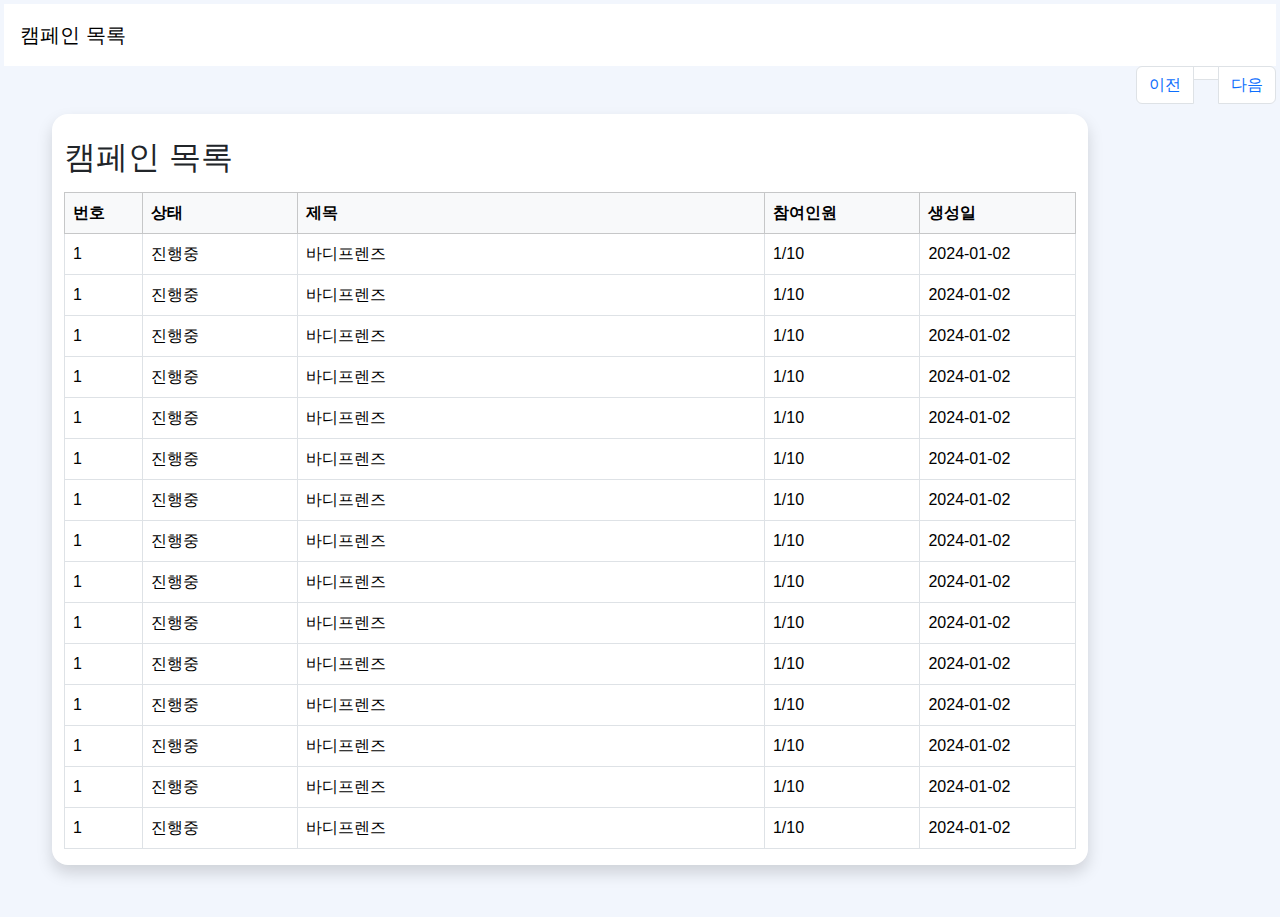
<file: src/main/resources/templates/index.html>
<!DOCTYPE html>
<html xmlns:th="http://www.thymeleaf.org">
<head>
    <meta charset="UTF-8">
    <title>리바이럴 메시지 보내기</title>
    <link rel="stylesheet" href="https://cdn.jsdelivr.net/npm/bootstrap@5.3.0/dist/css/bootstrap.min.css">
    <style>
        body { font-family: "42dot Sans", sans-serif; background: #F2F6FD; }
        .btn-primary { background: #6c00ff; border: none; }
        .title { color: black; font-size: 20px;}

        /** 네비게이션 CSS 시작 **/

        .navigation { max-width: 250px; }
        .logo { font-size: 20px; font-family: 'Note Sans Korean',sans-serif; font-weight: bold; }
        .nav-link { color: #000000; font-size: 14px; }
        .nav-link:hover { color: black; font-weight: bold; background: #dddddd;}
        .nav-link:checked { color: white; font-weight: bold; }
        /*.navigation-menu { background: #5E87E3; }*/

        /** 네비게이션 CSS 종료 **/
    </style>
</head>
<body>
<div class="d-flex">
    <!-- 네비게이션 바 -->
    <div class="navigation" th:replace="~{fragments/sidebar :: sidebar}"></div>
    <!-- 네비게이션 바 -->
    <!-- 콘텐츠-->
    <div class="content flex-fill m-1">
        <!-- 타이틀 -->
        <div class="title p-3 bg-white"> 캠페인 목록 </div>
        <!-- 타이틀 -->
        <div class="vh-75">
            <div class="d-flex">
                <!-- 왼쪽영역-->
                <div class="flex-fill col-sm-1 bg-white m-5 rounded-4 shadow">
                    <div class="container mt-4">
                        <h2 class="mb-3">캠페인 목록</h2>

                        <table class="table table-bordered table-hover">
                            <thead class="table-light">
                                <tr>
                                    <th style="width: 5%">번호</th>
                                    <th style="width: 10%">상태</th>
                                    <th style="width: 30%">제목</th>
                                    <th style="width: 10%">참여인원</th>
                                    <th style="width: 10%">생성일</th>
                                </tr>
                            </thead>
                            <tbody>
                                <tr>
                                    <td>1</td>
                                    <td>진행중</td>
                                    <td>바디프렌즈</td>
                                    <td>1/10</td>
                                    <td>2024-01-02</td>
                                </tr>
                                <tr>
                                    <td>1</td>
                                    <td>진행중</td>
                                    <td>바디프렌즈</td>
                                    <td>1/10</td>
                                    <td>2024-01-02</td>
                                </tr>
                                <tr>
                                    <td>1</td>
                                    <td>진행중</td>
                                    <td>바디프렌즈</td>
                                    <td>1/10</td>
                                    <td>2024-01-02</td>
                                </tr>
                                <tr>
                                    <td>1</td>
                                    <td>진행중</td>
                                    <td>바디프렌즈</td>
                                    <td>1/10</td>
                                    <td>2024-01-02</td>
                                </tr>
                                <tr>
                                    <td>1</td>
                                    <td>진행중</td>
                                    <td>바디프렌즈</td>
                                    <td>1/10</td>
                                    <td>2024-01-02</td>
                                </tr>
                                <tr>
                                    <td>1</td>
                                    <td>진행중</td>
                                    <td>바디프렌즈</td>
                                    <td>1/10</td>
                                    <td>2024-01-02</td>
                                </tr>
                                <tr>
                                    <td>1</td>
                                    <td>진행중</td>
                                    <td>바디프렌즈</td>
                                    <td>1/10</td>
                                    <td>2024-01-02</td>
                                </tr>
                                <tr>
                                    <td>1</td>
                                    <td>진행중</td>
                                    <td>바디프렌즈</td>
                                    <td>1/10</td>
                                    <td>2024-01-02</td>
                                </tr>
                                <tr>
                                    <td>1</td>
                                    <td>진행중</td>
                                    <td>바디프렌즈</td>
                                    <td>1/10</td>
                                    <td>2024-01-02</td>
                                </tr>
                                <tr>
                                    <td>1</td>
                                    <td>진행중</td>
                                    <td>바디프렌즈</td>
                                    <td>1/10</td>
                                    <td>2024-01-02</td>
                                </tr>
                                <tr>
                                    <td>1</td>
                                    <td>진행중</td>
                                    <td>바디프렌즈</td>
                                    <td>1/10</td>
                                    <td>2024-01-02</td>
                                </tr>
                                <tr>
                                    <td>1</td>
                                    <td>진행중</td>
                                    <td>바디프렌즈</td>
                                    <td>1/10</td>
                                    <td>2024-01-02</td>
                                </tr>
                                <tr>
                                    <td>1</td>
                                    <td>진행중</td>
                                    <td>바디프렌즈</td>
                                    <td>1/10</td>
                                    <td>2024-01-02</td>
                                </tr>
                                <tr>
                                    <td>1</td>
                                    <td>진행중</td>
                                    <td>바디프렌즈</td>
                                    <td>1/10</td>
                                    <td>2024-01-02</td>
                                </tr>
                                <tr>
                                    <td>1</td>
                                    <td>진행중</td>
                                    <td>바디프렌즈</td>
                                    <td>1/10</td>
                                    <td>2024-01-02</td>
                                </tr>
                            </tbody>
                        </table>
                    </div>
                </div>
                <!-- 페이지네이션 -->
                <nav>
                    <ul class="pagination justify-content-center">
                        <li class="page-item" th:if="${campaignPage.hasPrevious()}">
                            <a class="page-link" th:href="@{/campaigns(page=${campaignPage.number - 1}, size=${campaignPage.size})}">이전</a>
                        </li>
                        <li class="page-item" th:each="i : ${#numbers.sequence(0, campaignPage.totalPages - 1)}"
                            th:classappend="${i == campaignPage.number} ? 'active'">
                            <a class="page-link" th:href="@{/campaigns(page=${i}, size=${campaignPage.size})}" th:text="${i + 1}"></a>
                        </li>
                        <li class="page-item" th:if="${campaignPage.hasNext()}">
                            <a class="page-link" th:href="@{/campaigns(page=${campaignPage.number + 1}, size=${campaignPage.size})}">다음</a>
                        </li>
                    </ul>
                </nav>


                <!-- 왼쪽영역-->
                <!-- 오른쪽 영역-->
<!--                <div class="flex-fill vh-75 m-5">-->
<!--                    <div class="p-5 bg-white rounded-4 shadow">-->
<!--                        <h5>메시지 발신번호</h5>-->
<!--                        <p>선택된 발신번호 없음</p>-->
<!--                        <h5>메시지 수신번호</h5>-->
<!--                        <input type="text" class="form-control" placeholder="010-0000-0000" th:value="${receiverNumber}">-->
<!--                        <h5>메시지 내용</h5>-->
<!--                        <textarea class="form-control" rows="5" th:text="${messageContent}"></textarea>-->
<!--                        <button class="btn btn-primary mt-3">전송/예약 준비</button>-->
<!--                    </div>-->
<!--                </div>-->
                <!-- 오른쪽 영역-->
            </div>
        </div>
        <!-- 콘텐츠 -->
    </div>
</div>
</body>
</html>
</file>
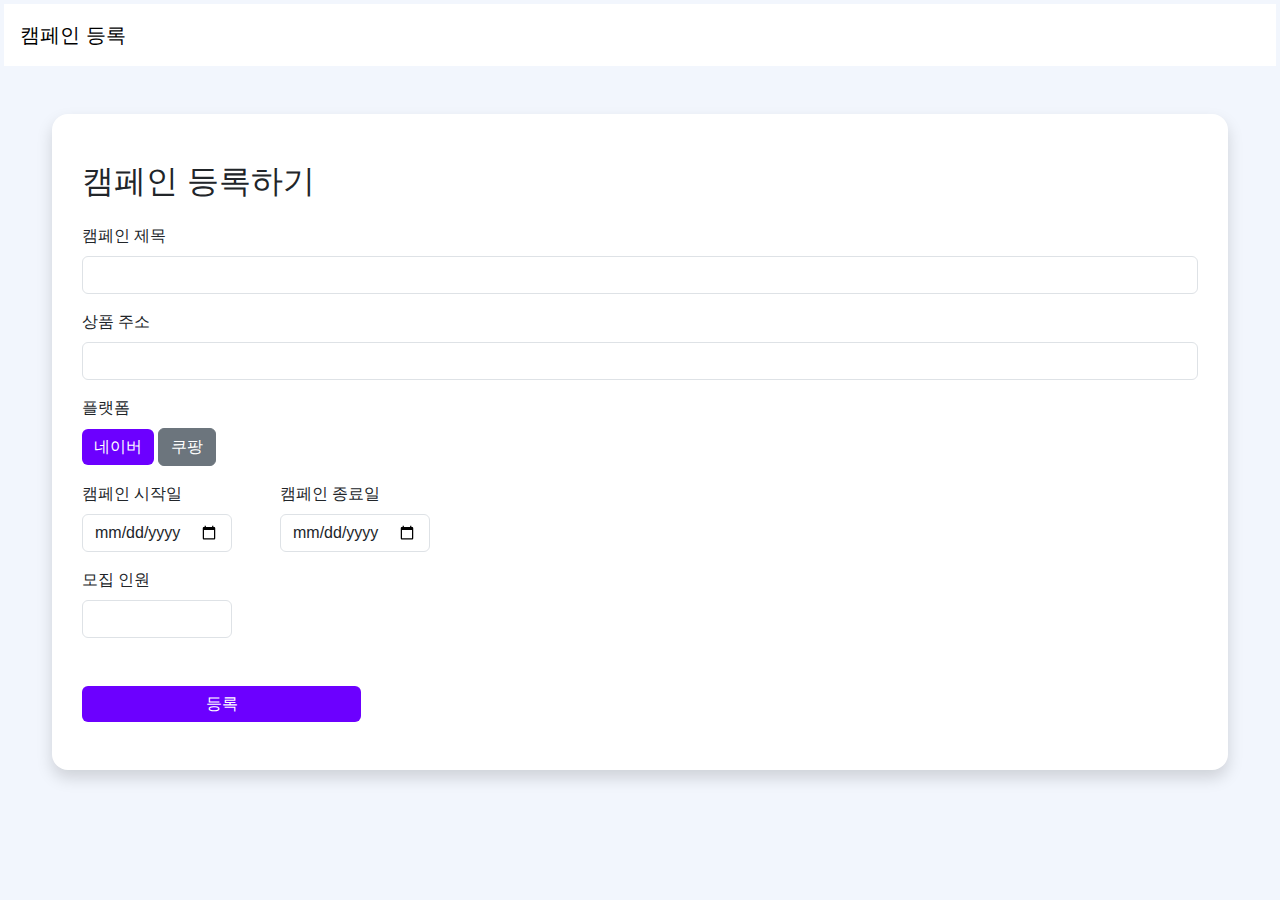
<file: src/main/resources/templates/campaignRegister.html>
<!DOCTYPE html>
<html xmlns:th="http://www.thymeleaf.org">
<head>
    <meta charset="UTF-8">
    <title>리바이럴 메시지 보내기</title>
    <link rel="stylesheet" href="https://cdn.jsdelivr.net/npm/bootstrap@5.3.0/dist/css/bootstrap.min.css">
    <style>
        body { font-family: "42dot Sans", sans-serif; background: #F2F6FD; }
        .btn-primary { background: #6c00ff; border: none; }
        .title { color: black; font-size: 20px;}

        /** 네비게이션 CSS 시작 **/

        .navigation { max-width: 250px; }
        .logo { font-size: 20px; font-family: 'Note Sans Korean',sans-serif; font-weight: bold; }
        .nav-link { color: #000000; font-size: 14px; }
        .nav-link:hover { color: black; font-weight: bold; background: #dddddd;}
        .nav-link:checked { color: white; font-weight: bold; }
        /*.navigation-menu { background: #5E87E3; }*/

        /** 네비게이션 CSS 종료 **/
    </style>
</head>
<body>
<div class="d-flex">
    <!-- 네비게이션 바 -->
    <div class="navigation" th:replace="~{fragments/sidebar :: sidebar}"></div>
    <!-- 네비게이션 바 -->
    <!-- 콘텐츠-->
    <div class="content flex-fill m-1">
        <!-- 타이틀 -->
        <div class="title p-3 bg-white"> 캠페인 등록 </div>
        <!-- 타이틀 -->
        <div class="vh-75">
            <div class="d-flex">
                <!-- 왼쪽영역-->
                <div class="flex-fill col-sm-1 bg-white m-5 rounded-4 shadow">
                    <div class="container mt-5 mb-5">
                        <h2 class="mb-4 h2">캠페인 등록하기</h2>
                        <form action="/submit" method="POST">

                            <!-- 제목 -->
                            <div class="mb-3">
                                <label for="title" class="form-label">캠페인 제목</label>
                                <input type="text" class="form-control" id="title" name="title" required>
                            </div>

                            <div class="mb-3">
                                <label for="campaignUri" class="form-label">상품 주소</label>
                                <input type="text" class="form-control" id="campaignUri" name="title" required>
                            </div>

                            <!-- 플랫폼 선택 (네이버, 카카오) -->
                            <div class="mb-3">
                                <label class="form-label">플랫폼</label>
                                <div>
                                    <button type="button" class="btn btn-primary" id="naverButton" onclick="selectPlatform('naver')">네이버</button>
                                    <button type="button" class="btn btn-secondary" id="coupangButton" onclick="selectPlatform('coupang')">쿠팡</button>
                                    <input type="hidden" id="platform" name="platform">
                                </div>
                            </div>

                            <div class="d-flex mb-3">
                                <!-- 캠페인 날짜 -->
                                <div class="flex-fill" style="max-width: 150px;">
                                    <label for="campaignStartDate" class="form-label">캠페인 시작일</label>
                                    <input type="date" class="form-control" id="campaignStartDate" name="campaignStartDate" required>
                                </div>
                                <!-- 캠페인 날짜 -->
                                <div class="flex-fill mx-5" style="max-width: 150px;">
                                    <label for="campaignEndDate" class="form-label">캠페인 종료일</label>
                                    <input type="date" class="form-control" id="campaignEndDate" name="campaignEndDate" required>
                                </div>
                            </div>

                            <!-- 모집 인원 -->
                            <div class="mb-5" style="max-width: 150px;">
                                <label for="recruitmentCount" class="form-label">모집 인원</label>
                                <input type="number" class="form-control" id="recruitmentCount" name="recruitmentCount" required min="1">
                            </div>

                            <!-- 제출 버튼 -->
                            <button type="submit" class="btn btn-primary w-25" >등록</button>
                        </form>
                    </div>
                </div>
            </div>
        </div>
        <!-- 콘텐츠 -->
    </div>
</div>
<script>
    // 버튼 클릭 시 플랫폼 값 설정
    function selectPlatform(platform) {
        document.getElementById('platform').value = platform;

        // 버튼 스타일 변경 (선택한 버튼에 색상 적용)
        document.getElementById('naverButton').classList.remove('btn-primary');
        document.getElementById('naverButton').classList.add('btn-secondary');
        document.getElementById('coupangButton').classList.remove('btn-primary');
        document.getElementById('coupangButton').classList.add('btn-secondary');

        if (platform === 'naver') {
            document.getElementById('naverButton').classList.remove('btn-secondary');
            document.getElementById('naverButton').classList.add('btn-primary');
        } else if (platform === 'coupang') {
            document.getElementById('coupangButton').classList.remove('btn-secondary');
            document.getElementById('coupangButton').classList.add('btn-primary');
        }
    }
</script>
</body>
</html>
</file>
